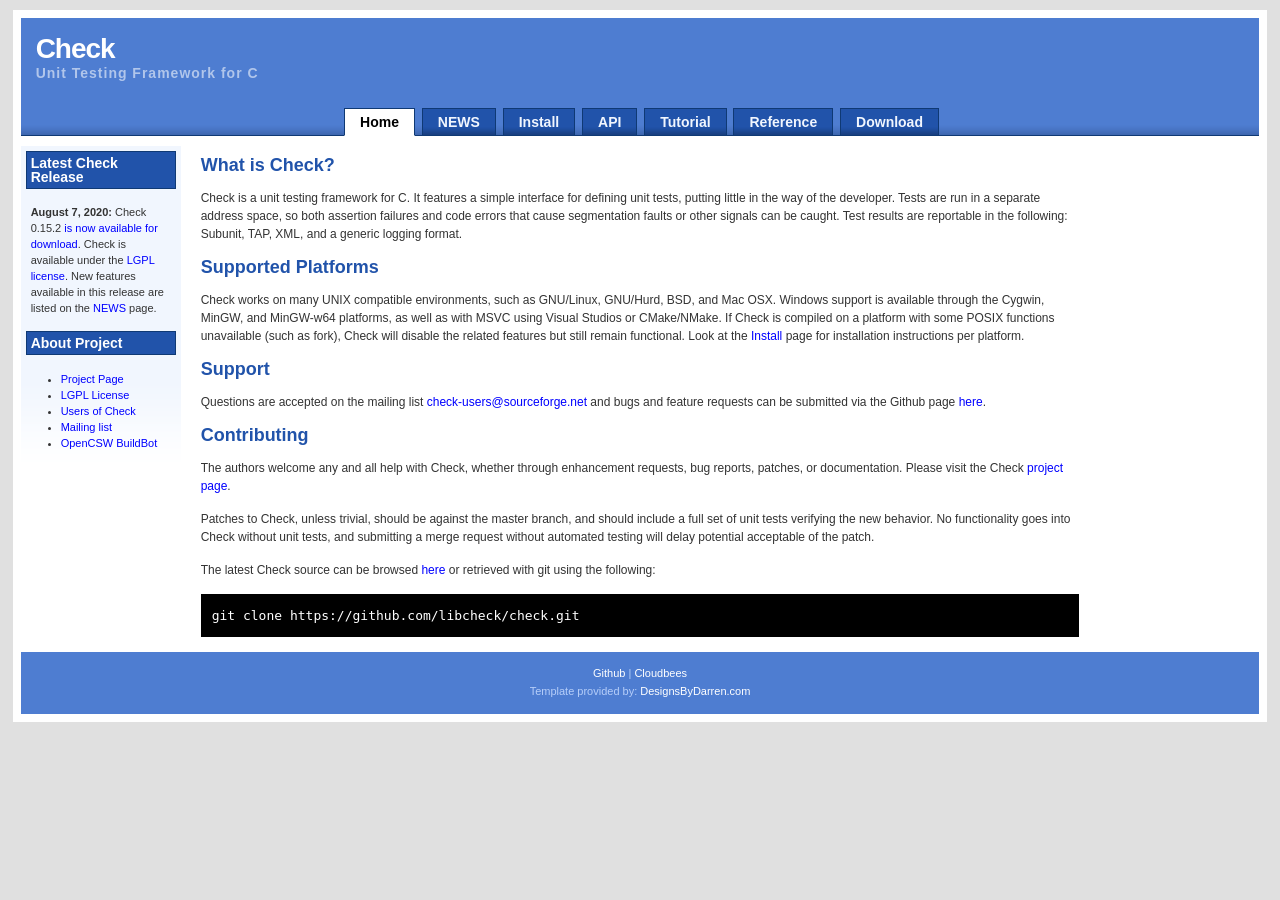
<file: CS 2110/check-0.15.2/index.html>
<!DOCTYPE html PUBLIC "-//W3C//DTD XHTML 1.0 Transitional//EN" "http://www.w3.org/TR/xhtml1/DTD/xhtml1-transitional.dtd">
<html xmlns="http://www.w3.org/1999/xhtml">

<!--
Copyright: Darren Hester 2006, http://www.designsbydarren.com
License: Released Under the "Creative Commons License",
http://creativecommons.org/licenses/by-nc/2.5/
-->

<head>

<!-- Meta Data -->
<meta http-equiv="Content-Type" content="text/html; charset=iso-8859-1" />
<meta name="description" content="Check unit testing framework for C" />
<meta name="keywords" content="check, unit test, c" />

<!-- Site Title -->
<title>Check | Unit testing framework for C</title>

<!-- Link to Style External Sheet -->
<link href="web/css/style.css" type="text/css" rel="stylesheet" />

</head>

<body>

<div id="page_wrapper">

<div id="header_wrapper">

<div id="header">

<h1>Check</h1>
<h2>Unit Testing Framework for C</h2>

</div>

<div id="navcontainer">

<ul id="navlist">
<li id="active"><a href="#" id="current">Home</a></li>
<li><a href="./NEWS">NEWS</a></li>
<li><a href="./web/install.html">Install</a></li>
<li><a href="./doc/doxygen/html/check_8h.html">API</a></li>
<li><a href="./doc/check_html/check_3.html">Tutorial</a></li>
<li><a href="./doc/check_html/index.html">Reference</a></li>
<li><a href="https://github.com/libcheck/check/releases">Download</a></li>
</ul>
</div>

</div>

<div id="left_side">

<h3>Latest Check Release</h3>

<p>
<!-- Update this section during a release -->
<b>August 7, 2020:</b> Check 0.15.2 <a href="https://github.com/libcheck/check/releases">
is now available for download</a>. Check is available under the
<a href="./COPYING.LESSER">LGPL license</a>. New features available in
this release are listed on the <a href="./NEWS">NEWS</a> page.
</p>

<h3>About Project</h3>
<p>
<ul>
<li><a href="https://github.com/libcheck/check">Project Page</a></li>
<li><a href="./COPYING.LESSER">LGPL License</a></li>
<li><a href="./web/users-of-check.html">Users of Check</a></li>
<li><a href="https://lists.sourceforge.net/lists/listinfo/check-users">Mailing list</a></li>
<li><a href="https://buildfarm.opencsw.org/buildbot/waterfall?builder=libcheck-solaris10-amd64&builder=libcheck-solaris10-i386&builder=libcheck-solaris10-sparc&builder=libcheck-solaris10-sparcv9&reload=6">OpenCSW BuildBot</a></li>
</ul>
</p>
</div>


<div id="content">

<h3>What is Check?</h3>

<p>
Check is a unit testing framework for C. It features a simple interface
for defining unit tests, putting little in the way of the developer.
Tests are run in a separate address space, so both assertion failures
and code errors that cause segmentation faults or other signals can be
caught. Test results are reportable in the following: Subunit,
TAP, XML, and a generic logging format.
</p>

<h3>Supported Platforms</h3>

<p>
Check works on many UNIX compatible environments, such as GNU/Linux,
GNU/Hurd, BSD, and Mac OSX. Windows support is available through the Cygwin,
MinGW, and MinGW-w64 platforms, as well as with MSVC using Visual Studios or
CMake/NMake. If Check is compiled on a platform with some
POSIX functions unavailable (such as fork), Check will disable the
related features but still remain functional. Look at the
<a href="./web/install.html">Install</a> page for installation instructions
per platform.
</p>

<h3>Support</h3>

<p>
Questions are accepted on the mailing list
<a href="https://lists.sourceforge.net/lists/listinfo/check-users">check-users@sourceforge.net</a>
and bugs and feature requests can be submitted via the Github
page <a href="https://github.com/libcheck/check/issues">here</a>.
</p>

<h3>Contributing</h3>

<p>
The authors welcome any and all help with Check, whether through
enhancement requests, bug reports, patches, or documentation. Please visit
the Check <a href="https://github.com/libcheck/check">project page</a>.
</p>

<p>
Patches to Check, unless trivial, should be against the master branch,
and should include a full set of unit tests verifying the new behavior. No
functionality goes into Check without unit tests, and submitting a
merge request without automated testing will delay potential acceptable of the patch.
</p>

<p>
The latest Check source can be browsed
<a href="https://github.com/libcheck/check">here</a>
or retrieved with git using the following:
<div id="code"><pre class="command">git clone https://github.com/libcheck/check.git</pre></div>
</p>

</div>

<div id="footer">
<a href="https://github.com/">Github</a>
| <a href="http://www.cloudbees.com/foss/index.cb">Cloudbees</a>
<br />
Template provided by:
<a href="http://www.designsbydarren.com" target="_blank">DesignsByDarren.com</a>
</div>

</div>

</body>

</html>
</file>
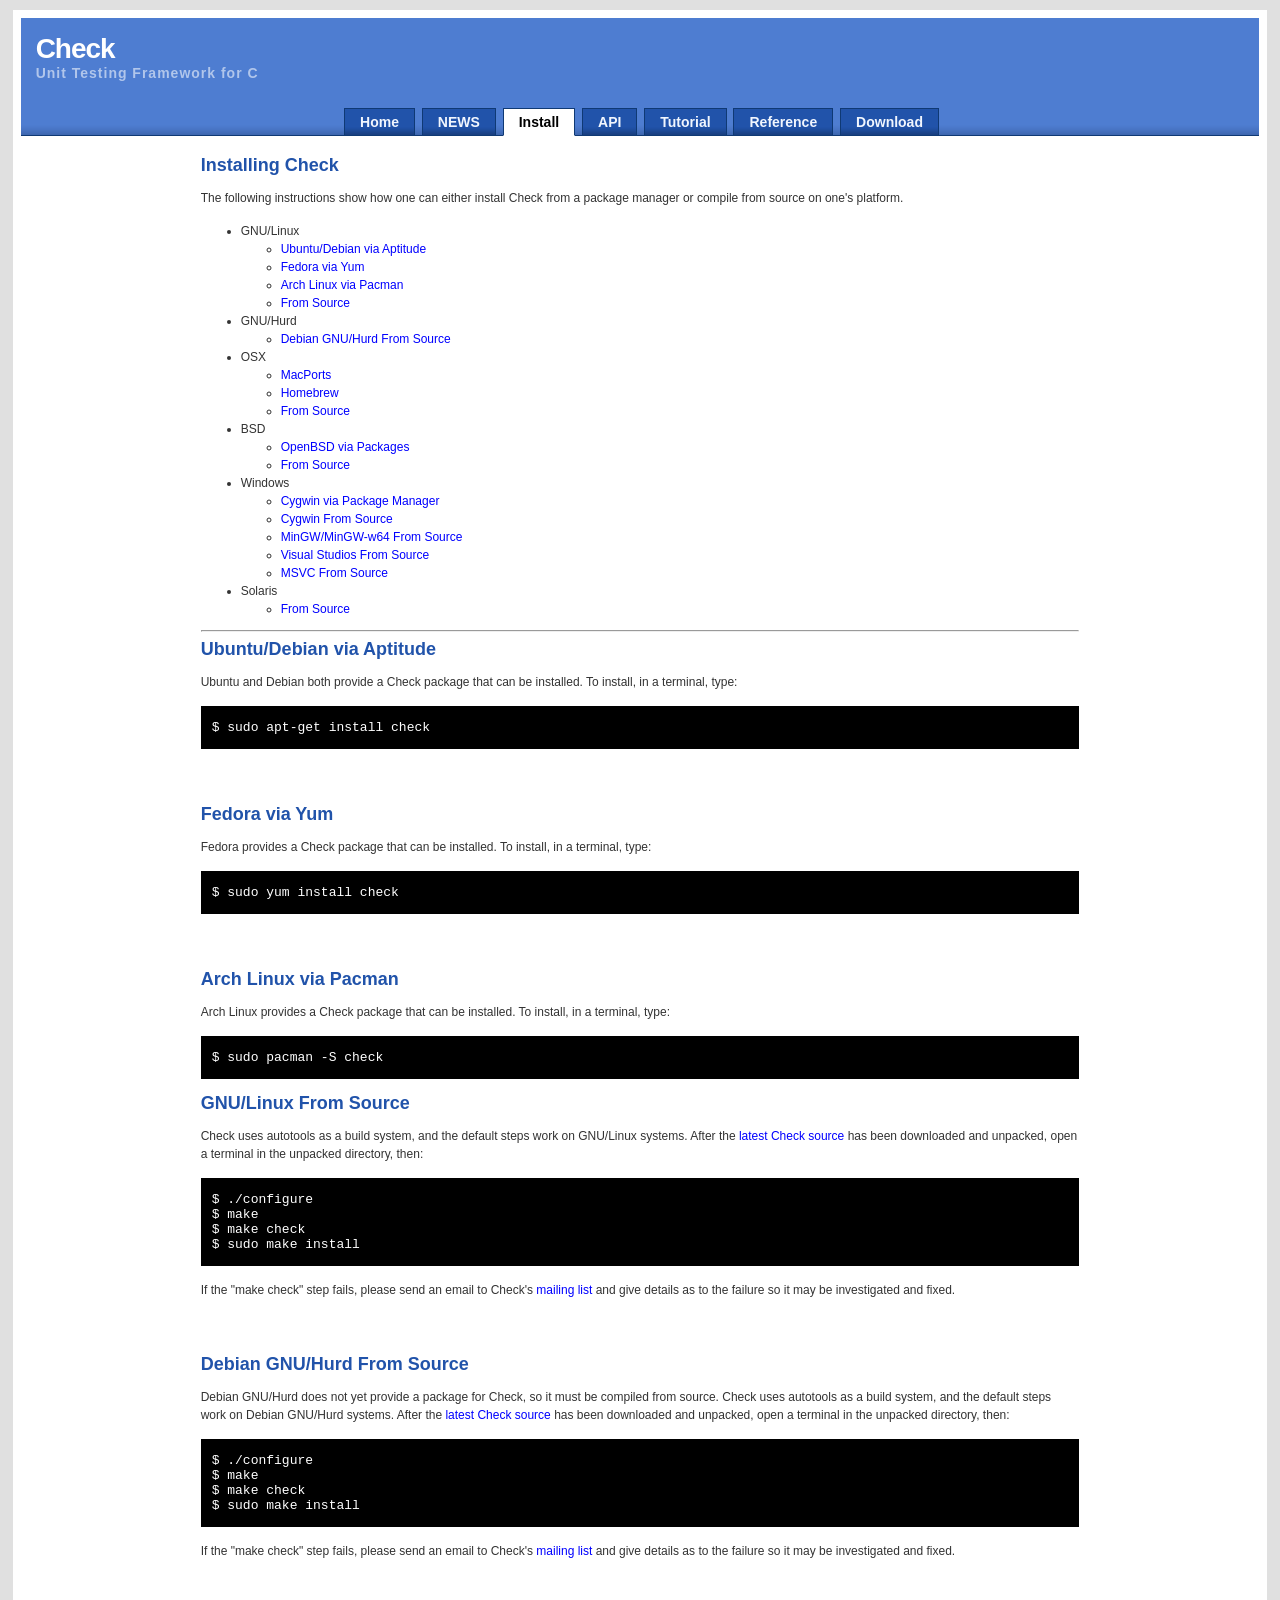
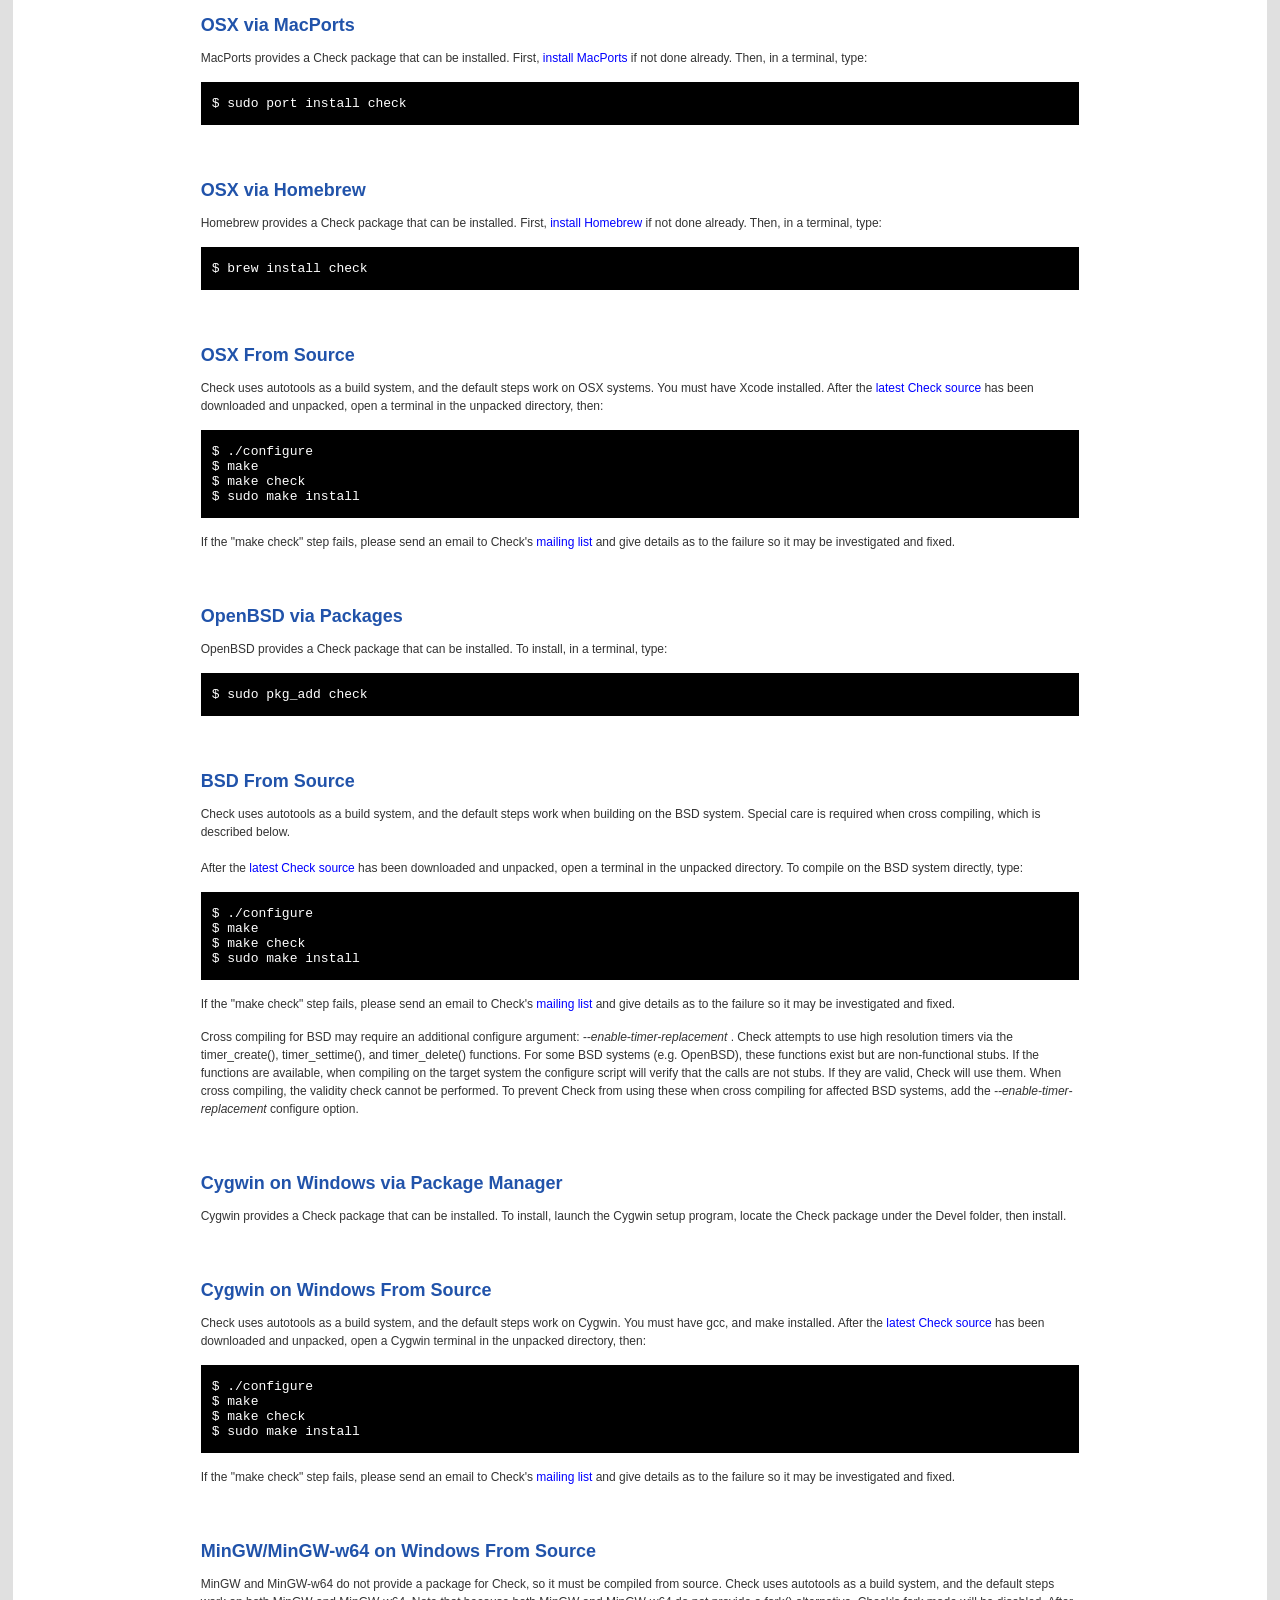
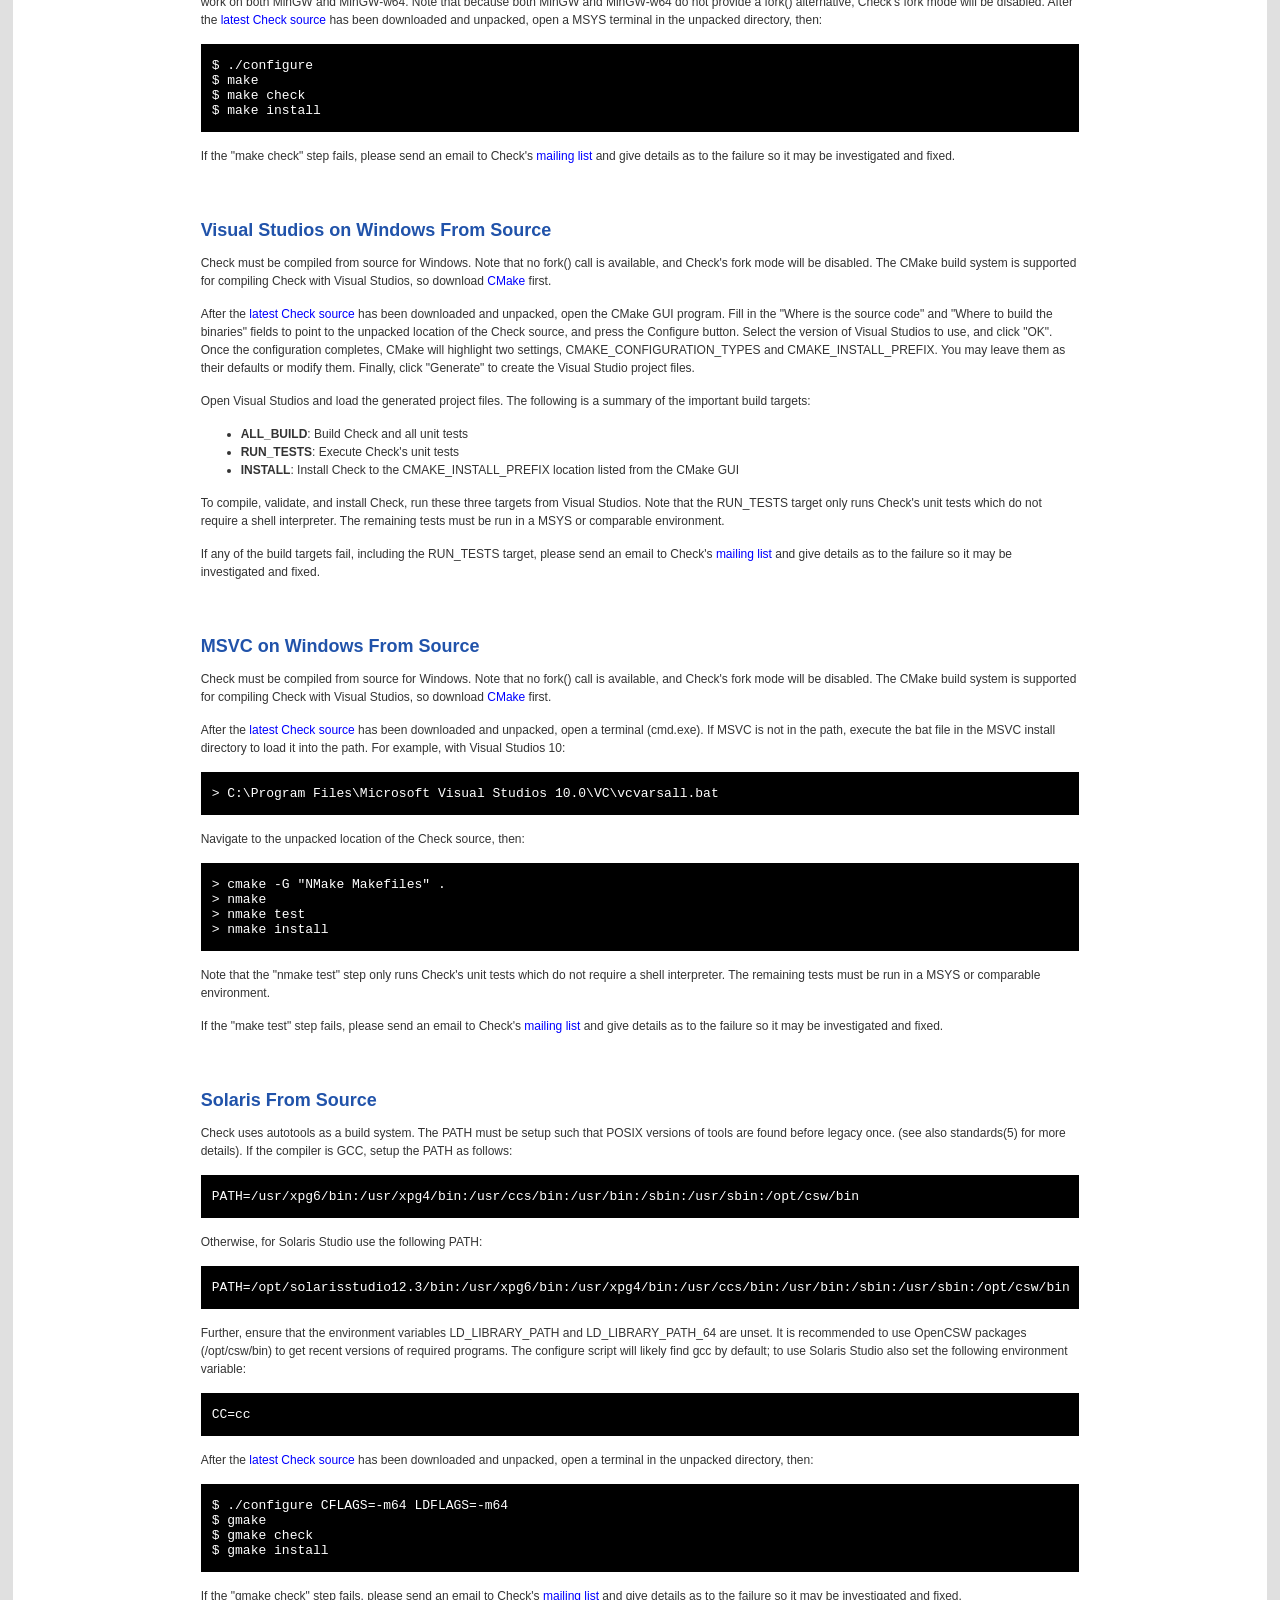
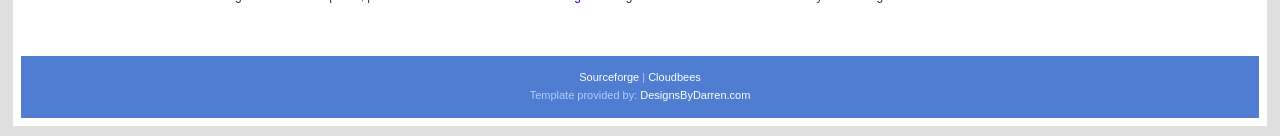
<file: CS 2110/check-0.15.2/web/install.html>
<!DOCTYPE html PUBLIC "-//W3C//DTD XHTML 1.0 Transitional//EN" "http://www.w3.org/TR/xhtml1/DTD/xhtml1-transitional.dtd">
<html xmlns="http://www.w3.org/1999/xhtml">

<!--
Copyright: Darren Hester 2006, http://www.designsbydarren.com
License: Released Under the "Creative Commons License",
http://creativecommons.org/licenses/by-nc/2.5/
-->

<head>

<!-- Meta Data -->
<meta http-equiv="Content-Type" content="text/html; charset=iso-8859-1" />
<meta name="description" content="Check unit testing framework for C" />
<meta name="keywords" content="check, unit test, c" />

<!-- Site Title -->
<title>Check | Installing Check</title>

<!-- Link to Style External Sheet -->
<link href="css/style.css" type="text/css" rel="stylesheet" />

</head>

<body>

<div id="page_wrapper">

<div id="header_wrapper">

<div id="header">

<h1>Check</h1>
<h2>Unit Testing Framework for C</h2>

</div>

<div id="navcontainer">

<ul id="navlist">
<li><a href="../index.html">Home</a></li>
<li><a href="../NEWS">NEWS</a></li>
<li id="active"><a href="#" id="current">Install</a></li>
<li><a href="../doc/doxygen/html/check_8h.html">API</a></li>
<li><a href="../doc/check_html/check_3.html">Tutorial</a></li>
<li><a href="../doc/check_html/index.html">Reference</a></li>
<li><a href="https://github.com/libcheck/check/releases">Download</a></li>
</ul>
</div>

</div>


<div id="content">

<h3>Installing Check</h3>

<p>
The following instructions show how one can either install Check from
a package manager or compile from source on one's platform.
</p>

<ul>
    <li>GNU/Linux</li>
    <ul>
        <li><a href="#aptitude">Ubuntu/Debian via Aptitude</a></li>
        <li><a href="#yum">Fedora via Yum</a></li>
        <li><a href="#pacman">Arch Linux via Pacman</a></li>
        <li><a href="#linuxsource">From Source</a></li>
    </ul>
    <li>GNU/Hurd</li>
    <ul>
        <li><a href="#hurdsource">Debian GNU/Hurd From Source</a></li>
    </ul>
    <li>OSX</li>
    <ul>
        <li><a href="#osxmacports">MacPorts</a></li>
        <li><a href="#osxhomebrew">Homebrew</a></li>
        <li><a href="#osxsource">From Source</a></li>
    </ul>
    <li>BSD</li>
    <ul>
        <li><a href="#openbsd">OpenBSD via Packages</a></li>
        <li><a href="#bsdsource">From Source</a></li>
    </ul>
    <li>Windows</li>
    <ul>
        <li><a href="#cygwinpackage">Cygwin via Package Manager</a></li>
        <li><a href="#cygwinsource">Cygwin From Source</a></li>
        <li><a href="#mingwsource">MinGW/MinGW-w64 From Source</a></li>
        <li><a href="#visualstudios">Visual Studios From Source</a></li>
        <li><a href="#msvc">MSVC From Source</a></li>
    </ul>
    <li>Solaris</li>
    <ul>
        <li><a href="#solaris">From Source</a></li>
    </ul>
</ul>

<hr></hr>

<a name="aptitude"></a>
<h3>Ubuntu/Debian via Aptitude</h3>
<p>
Ubuntu and Debian both provide a Check package that can be installed.
To install, in a terminal, type:

<div id="code"><pre class="command">
$ sudo apt-get install check
</pre></div>
</p>
<br></br>


<a name="yum"></a>
<h3>Fedora via Yum</h3>
<p>
Fedora provides a Check package that can be installed. To install,
in a terminal, type:

<div id="code"><pre class="command">
$ sudo yum install check
</pre></div>
</p>
<br></br>


<a name="pacman"></a>
<h3>Arch Linux via Pacman</h3>
<p>
Arch Linux provides a Check package that can be installed. To install,
in a terminal, type:

<div id="code"><pre class="command">
$ sudo pacman -S check
</pre></div>
</p>


<a name="linuxsource"></a>
<h3>GNU/Linux From Source</h3>
<p>
Check uses autotools as a build system, and the default steps
work on GNU/Linux systems. After the
<a href="https://github.com/libcheck/check/releases">latest Check source</a>
has been downloaded and unpacked, open a terminal in the unpacked
directory, then:
</p>
<div id="code"><pre class="command">
$ ./configure
$ make
$ make check
$ sudo make install
</pre></div>
<p>
If the "make check" step fails, please send an email to Check's
<a href="https://lists.sourceforge.net/lists/listinfo/check-devel">mailing list</a>
and give details as to the failure so it may be investigated and fixed.
</p>
<br></br>


<a name="hurdsource"></a>
<h3>Debian GNU/Hurd From Source</h3>
<p>
Debian GNU/Hurd does not yet provide a package for Check, so it must
be compiled from source. Check uses autotools as a build system, and the
default steps work on Debian GNU/Hurd systems. After the
<a href="https://github.com/libcheck/check/releases">latest Check source</a>
has been downloaded and unpacked, open a terminal in the unpacked
directory, then:
</p>
<div id="code"><pre class="command">
$ ./configure
$ make
$ make check
$ sudo make install
</pre></div>
<p>
If the "make check" step fails, please send an email to Check's
<a href="https://lists.sourceforge.net/lists/listinfo/check-devel">mailing list</a>
and give details as to the failure so it may be investigated and fixed.
</p>
<br></br>


<a name="osxmacports"></a>
<h3>OSX via MacPorts</h3>
<p>
MacPorts provides a Check package that can be installed. First,
<a href="www.macports.org/install.php">install MacPorts</a>
if not done already. Then, in a terminal, type:

<div id="code"><pre class="command">
$ sudo port install check
</pre></div>
</p>
<br></br>


<a name="osxhomebrew"></a>
<h3>OSX via Homebrew</h3>
<p>
Homebrew provides a Check package that can be installed. First,
<a href="brew.sh">install Homebrew</a>
if not done already. Then, in a terminal, type:

<div id="code"><pre class="command">
$ brew install check
</pre></div>
</p>
<br></br>


<a name="osxsource"></a>
<h3>OSX From Source</h3>
<p>
Check uses autotools as a build system, and the default steps
work on OSX systems. You must have Xcode installed. After the
<a href="https://github.com/libcheck/check/releases">latest Check source</a>
has been downloaded and unpacked, open a terminal in the unpacked
directory, then:
</p>
<div id="code"><pre class="command">
$ ./configure
$ make
$ make check
$ sudo make install
</pre></div>
<p>
If the "make check" step fails, please send an email to Check's
<a href="https://lists.sourceforge.net/lists/listinfo/check-devel">mailing list</a>
and give details as to the failure so it may be investigated and fixed.
</p>
<br></br>


<a name="openbsd"></a>
<h3>OpenBSD via Packages</h3>
<p>
OpenBSD provides a Check package that can be installed. To install,
in a terminal, type:

<div id="code"><pre class="command">
$ sudo pkg_add check
</pre></div>
</p>
<br></br>


<a name="bsdsource"></a>
<h3>BSD From Source</h3>
<p>
Check uses autotools as a build system, and the default steps
work when building on the BSD system. Special care is required when
cross compiling, which is described below.
<br></br>
After the <a href="https://github.com/libcheck/check/releases">latest Check source</a>
has been downloaded and unpacked, open a terminal in the unpacked
directory. To compile on the BSD system directly, type:
</p>
<div id="code"><pre class="command">
$ ./configure
$ make
$ make check
$ sudo make install
</pre></div>
<p>
If the "make check" step fails, please send an email to Check's
<a href="https://lists.sourceforge.net/lists/listinfo/check-devel">mailing list</a>
and give details as to the failure so it may be investigated and fixed.
</p>
<p>
Cross compiling for BSD may require an additional configure argument:
<em>--enable-timer-replacement</em> .
Check attempts to use high resolution timers via the timer_create(),
timer_settime(), and timer_delete() functions. For some BSD systems
(e.g. OpenBSD), these functions exist but are non-functional stubs.
If the functions are available, when compiling on the target system the
configure script will verify that the calls are not stubs. If they are
valid, Check will use them. When cross compiling, the validity check
cannot be performed. To prevent Check from using these when cross
compiling for affected BSD systems, add the <em>--enable-timer-replacement</em>
configure option.
</p>
<br></br>


<a name="cygwinpackage"></a>
<h3>Cygwin on Windows via Package Manager</h3>
<p>
Cygwin provides a Check package that can be installed. To install,
launch the Cygwin setup program, locate the Check package under
the Devel folder, then install.
</p>
<br></br>


<a name="cygwinsource"></a>
<h3>Cygwin on Windows From Source</h3>
<p>
Check uses autotools as a build system, and the default steps
work on Cygwin. You must have gcc, and make installed. After the
<a href="https://github.com/libcheck/check/releases">latest Check source</a>
has been downloaded and unpacked, open a Cygwin terminal in the unpacked
directory, then:
</p>
<div id="code"><pre class="command">
$ ./configure
$ make
$ make check
$ sudo make install
</pre></div>
<p>
If the "make check" step fails, please send an email to Check's
<a href="https://lists.sourceforge.net/lists/listinfo/check-devel">mailing list</a>
and give details as to the failure so it may be investigated and fixed.
</p>
<br></br>


<a name="mingwsource"></a>
<h3>MinGW/MinGW-w64 on Windows From Source</h3>
<p>
MinGW and MinGW-w64 do not provide a package for Check, so it must be
compiled from source. Check uses autotools as a build system, and the
default steps work on both MinGW and MinGW-w64. Note that because both
MinGW and MinGW-w64 do not provide a fork() alternative, Check's fork
mode will be disabled. After the
<a href="https://github.com/libcheck/check/releases">latest Check source</a>
has been downloaded and unpacked, open a MSYS terminal in the unpacked
directory, then:
</p>
<div id="code"><pre class="command">
$ ./configure
$ make
$ make check
$ make install
</pre></div>
<p>
If the "make check" step fails, please send an email to Check's
<a href="https://lists.sourceforge.net/lists/listinfo/check-devel">mailing list</a>
and give details as to the failure so it may be investigated and fixed.
</p>
<br></br>


<a name="visualstudios"></a>
<h3>Visual Studios on Windows From Source</h3>
<p>
Check must be compiled from source for Windows. Note that no fork()
call is available, and Check's fork mode will be disabled. The CMake build system
is supported for compiling Check with Visual Studios, so download
<a href="http://www.cmake.org/cmake/resources/software.html">CMake</a> first.
</p>
<p>
After the
<a href="https://github.com/libcheck/check/releases">latest Check source</a>
has been downloaded and unpacked, open the CMake GUI program. Fill in the
"Where is the source code" and "Where to build the binaries" fields to
point to the unpacked location of the Check source, and press the
Configure button. Select the version of Visual Studios to use, and click
"OK". Once the configuration completes, CMake will highlight two settings,
CMAKE_CONFIGURATION_TYPES and CMAKE_INSTALL_PREFIX. You may leave them as
their defaults or modify them. Finally, click "Generate" to create the
Visual Studio project files.
</p>
<p>
Open Visual Studios and load the generated project files. The following
is a summary of the important build targets:
<ul>
    <li><b>ALL_BUILD</b>: Build Check and all unit tests</li>
    <li><b>RUN_TESTS</b>: Execute Check's unit tests</li>
    <li><b>INSTALL</b>: Install Check to the CMAKE_INSTALL_PREFIX location
                        listed from the CMake GUI</li>
</ul>
</p>
<p>
To compile, validate, and install Check, run these three targets from
Visual Studios. Note that the RUN_TESTS target only runs Check's unit
tests which do not require a shell interpreter. The remaining tests must
be run in a MSYS or comparable environment.
</p>
<p>
If any of the build targets fail, including the RUN_TESTS target, 
please send an email to Check's
<a href="https://lists.sourceforge.net/lists/listinfo/check-devel">mailing list</a>
and give details as to the failure so it may be investigated and fixed.
</p>
<br></br>



<a name="msvc"></a>
<h3>MSVC on Windows From Source</h3>
<p>
Check must be compiled from source for Windows. Note that no fork()
call is available, and Check's fork mode will be disabled. The CMake build system
is supported for compiling Check with Visual Studios, so download
<a href="http://www.cmake.org/cmake/resources/software.html">CMake</a> first.
</p>
<p>
After the
<a href="https://github.com/libcheck/check/releases">latest Check source</a>
has been downloaded and unpacked, open a terminal (cmd.exe). If MSVC
is not in the path, execute the bat file in the MSVC install directory
to load it into the path. For example, with Visual Studios 10:
</p>
<div id="code"><pre class="command">
> C:\Program Files\Microsoft Visual Studios 10.0\VC\vcvarsall.bat
</pre></div>
<p>
Navigate to the unpacked location of the Check source, then:
</p>
<div id="code"><pre class="command">
> cmake -G "NMake Makefiles" .
> nmake
> nmake test
> nmake install
</pre></div>
<p>
Note that the "nmake test" step only runs Check's unit tests which
do not require a shell interpreter. The remaining tests must be
run in a MSYS or comparable environment.
</p>
<p>
If the "make test" step fails, please send an email to Check's
<a href="https://lists.sourceforge.net/lists/listinfo/check-devel">mailing list</a>
and give details as to the failure so it may be investigated and fixed.
</p>
<br></br>



<a name="solaris"></a>
<h3>Solaris From Source</h3>
<p>
Check uses autotools as a build system. The PATH must be setup such that
POSIX versions of tools are found before legacy once.
(see also standards(5) for more details). If the compiler is GCC, setup
the PATH as follows:
</p>
<div id="code"><pre class="command">
PATH=/usr/xpg6/bin:/usr/xpg4/bin:/usr/ccs/bin:/usr/bin:/sbin:/usr/sbin:/opt/csw/bin
</pre></div>
<p>
Otherwise, for Solaris Studio use the following PATH:
</p>
<div id="code"><pre class="command">
PATH=/opt/solarisstudio12.3/bin:/usr/xpg6/bin:/usr/xpg4/bin:/usr/ccs/bin:/usr/bin:/sbin:/usr/sbin:/opt/csw/bin
</pre></div>
<p>
Further, ensure that the environment variables LD_LIBRARY_PATH and
LD_LIBRARY_PATH_64 are unset. It is recommended to use OpenCSW packages
(/opt/csw/bin) to get recent versions of required programs.
The configure script will likely find gcc by default; to use Solaris
Studio also set the following environment variable:
</p>
<div id="code"><pre class="command">
CC=cc
</pre></div>
<p>
After the
<a href="https://github.com/libcheck/check/releases">latest Check source</a>
has been downloaded and unpacked, open a terminal in the unpacked
directory, then:
</p>
<div id="code"><pre class="command">
$ ./configure CFLAGS=-m64 LDFLAGS=-m64
$ gmake
$ gmake check
$ gmake install
</pre></div>
<p>
If the "gmake check" step fails, please send an email to Check's
<a href="https://lists.sourceforge.net/lists/listinfo/check-devel">mailing list</a>
and give details as to the failure so it may be investigated and fixed.
</p>
<br></br>





</div>

<div id="footer">
<a href="http://sourceforge.net">Sourceforge</a>
| <a href="http://www.cloudbees.com/foss/index.cb">Cloudbees</a>
<br />
Template provided by:
<a href="http://www.designsbydarren.com" target="_blank">DesignsByDarren.com</a>
</div>

</div>

</body>

</html>
</file>
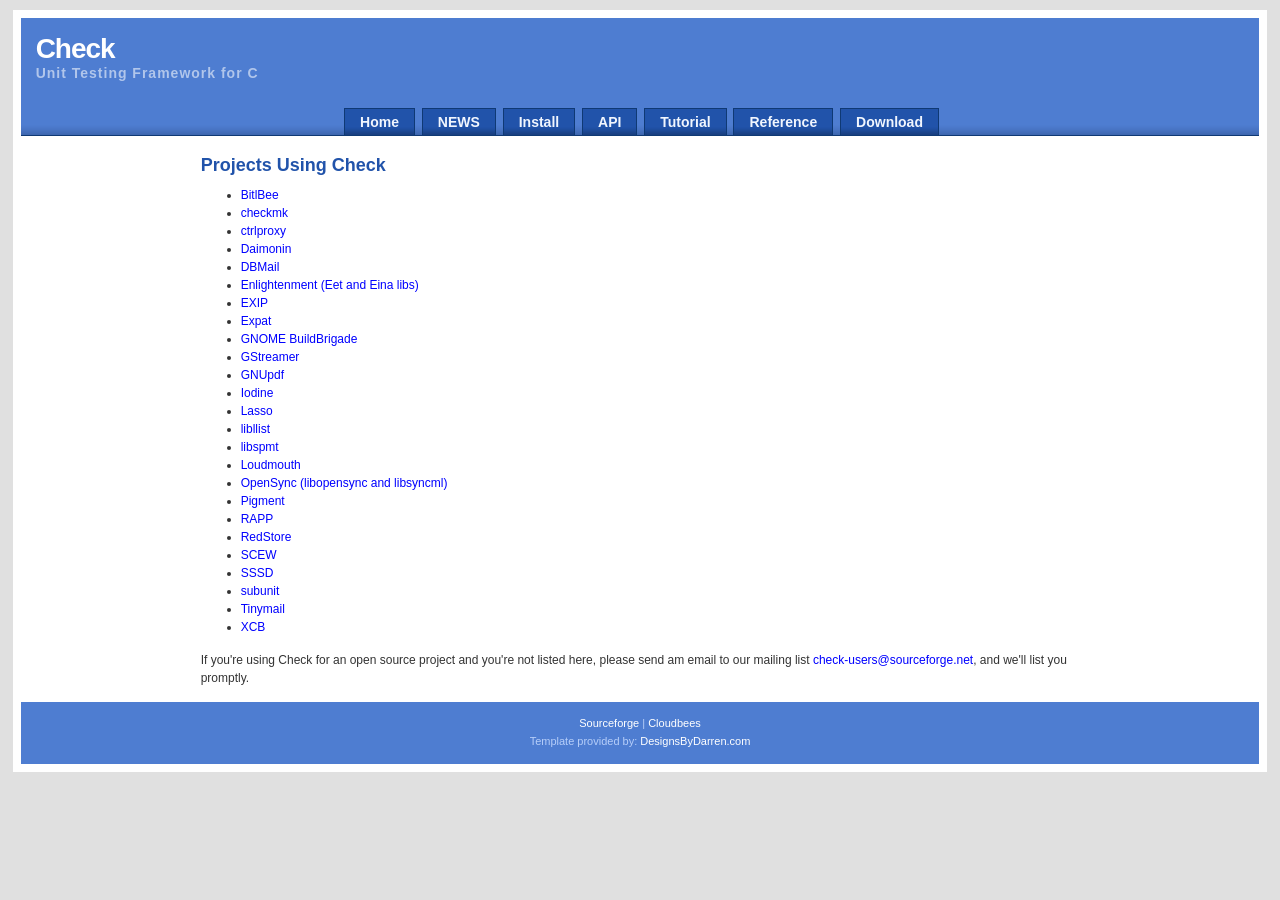
<file: CS 2110/check-0.15.2/web/users-of-check.html>
<!DOCTYPE html PUBLIC "-//W3C//DTD XHTML 1.0 Transitional//EN" "http://www.w3.org/TR/xhtml1/DTD/xhtml1-transitional.dtd">
<html xmlns="http://www.w3.org/1999/xhtml">

<!--
Copyright: Darren Hester 2006, http://www.designsbydarren.com
License: Released Under the "Creative Commons License",
http://creativecommons.org/licenses/by-nc/2.5/
-->

<head>

<!-- Meta Data -->
<meta http-equiv="Content-Type" content="text/html; charset=iso-8859-1" />
<meta name="description" content="Check unit testing framework for C" />
<meta name="keywords" content="check, unit test, c" />

<!-- Site Title -->
<title>Check | Users of Check</title>

<!-- Link to Style External Sheet -->
<link href="css/style.css" type="text/css" rel="stylesheet" />

</head>

<body>

<div id="page_wrapper">

<div id="header_wrapper">

<div id="header">

<h1>Check</h1>
<h2>Unit Testing Framework for C</h2>

</div>

<div id="navcontainer">

<ul id="navlist">
<li><a href="../index.html">Home</a></li>
<li><a href="../NEWS">NEWS</a></li>
<li><a href="./install.html">Install</a></li>
<li><a href="../doc/doxygen/html/check_8h.html">API</a></li>
<li><a href="../doc/check_html/check_3.html">Tutorial</a></li>
<li><a href="../doc/check_html/index.html">Reference</a></li>
<li><a href="https://github.com/libcheck/check/releases">Download</a></li>
</ul>
</div>

</div>


<div id="content">

<h3>Projects Using Check</h3>

<ul>
  <li><a href="http://www.bitlbee.org">BitlBee</a></li>
  <li><a href="http://micah.cowan.name/projects/checkmk">checkmk</a></li>
  <li><a href="http://ctrlproxy.vernstok.nl">ctrlproxy</a></li>
  <li><a href="http://sourceforge.net/projects/daimonin">Daimonin</a></li>
  <li><a href="http://www.dbmail.org">DBMail</a></li>
  <li><a href="http://trac.enlightenment.org/e">Enlightenment (Eet and Eina libs)</a></li>
  <li><a href="http://exip.sourceforge.net">EXIP</a></li>
  <li><a href="http://expat.sourceforge.net">Expat</a></li>
  <li><a href="http://live.gnome.org/BuildBrigade/">GNOME BuildBrigade</a></li>
  <li><a href="http://gstreamer.freedesktop.org/">GStreamer</a></li>
  <li><a href="http://www.gnupdf.org/">GNUpdf</a></li>
  <li><a href="http://code.kryo.se/iodine/">Iodine</a></li>
  <li><a href="http://lasso.entrouvert.org/">Lasso</a></li>
  <li><a href="http://mellowcandle.github.io/liblist/">libllist</a></li>
  <li><a href="https://svn.sable.mcgill.ca/sable/spmt/libspmt/">libspmt</a></li>
  <li><a href="http://developer.imendio.com/projects/loudmouth/">Loudmouth</a></li>
  <li><a href="http://www.opensync.org/">OpenSync (libopensync and libsyncml)</a></li>
  <li><a href="https://code.fluendo.com/pigment/trac/wiki">Pigment</a></li>
  <li><a href="http://savannah.nongnu.org/projects/rapp">RAPP</a></li>
  <li><a href="http://code.google.com/p/redstore/">RedStore</a></li>
  <li><a href="http://www.nongnu.org/scew/">SCEW</a></li>
  <li><a href="https://fedorahosted.org/sssd/">SSSD</a></li>
  <li><a href="https://launchpad.net/subunit">subunit</a></li>
  <li><a href="http://tinymail.org/">Tinymail</a></li>
  <li><a href="http://xcb.freedesktop.org/">XCB</a></li>

</ul>
<p>
If you're using Check for an open source project and you're not listed
here, please send am email to our mailing list
<a href="https://lists.sourceforge.net/lists/listinfo/check-users">check-users@sourceforge.net</a>,
and we'll list you promptly.
</p>
</div>

<div id="footer">
<a href="http://sourceforge.net">Sourceforge</a>
| <a href="http://www.cloudbees.com/foss/index.cb">Cloudbees</a>
<br />
Template provided by:
<a href="http://www.designsbydarren.com" target="_blank">DesignsByDarren.com</a>
</div>

</div>

</body>

</html>
</file>
<file: CS 2110/check-0.15.2/web/css/style.css>
body {
  text-align: center;
  margin-top:10px;
  margin-bottom:10px;
  color:#666666;
  background-color: #E0E0E0;
}

A:link {
	COLOR: #0000FF; text-decoration: none;
}
A:visited {
	COLOR: #0000FF; text-decoration: none;
}
A:active {
	COLOR: #0000FF; text-decoration: none;
}
A:hover {
	COLOR: #FF0000; text-decoration: underline;
}

#page_wrapper {
  margin-left: auto; 
  margin-right: auto;
  width: 98%;
  text-align: left;
  background: #FFFFFF;
  border: 8px solid #FFFFFF;
}

#header_wrapper {
  background: #4E7DD1 url('../img/menu_bg.gif') bottom left repeat-x;
  margin:0px; padding:0px;
}

#header {
  height: 60px;
  padding:15px;
  margin:0px;
}

#header h1 {
  margin:0px;
  font-family: verdana, arial, sans-serif;
  font-size: 28px;
  color:#ffffff;
  letter-spacing: -1px;
}

#header h2 {
  margin:0px;
  font-family: verdana, arial, sans-serif;
  font-size: 14px;
  color:#B1C6EB;
  letter-spacing: 1px;
}

#left_side {
  margin-top: 10px;
  float: left;
  width: 160px;
  background: #F1F6FE url('../img/side_bg.gif') bottom left repeat-x;
}

#right_side {
  margin-top: 10px;
  float: right;
  width: 250px;
  background: #F1F6FE url('../img/side_bg.gif') bottom left repeat-x;
}

#content {
  margin-top: 20px;
  margin-bottom: 0px;
  margin-left: 180px;
  margin-right: 180px;
}

#footer {
  height: 50px;
  background-color: #4E7DD1;
  clear: both;
  text-align: center;
  padding-top:12px;
  color: #B6CEF9;
  font-family: verdana, arial, sans-serif;
  font-size: 11px;
  line-height: 18px;
}

#footer A:link {
	COLOR: #FFFFFF; text-decoration: none;
}
#footer A:visited {
	COLOR: #FFFFFF; text-decoration: none;
}
#footer A:active {
	COLOR: #FFFFFF; text-decoration: none;
}
#footer A:hover {
	COLOR: #FFFFFF; text-decoration: underline;
}

#left_side p, #right_side p {
  margin:10px;margin-top:15px;margin-bottom:15px;
  font-family: verdana, arial, sans-serif;
  font-size: 11px;
  line-height: 16px;
  color: #333333;
}

#left_side li, #right_side li {
  font-family: verdana, arial, sans-serif;
  font-size: 11px;
  line-height: 16px;
  color: #333333;
}

#left_side h3, #right_side h3 {
  margin-top:5px; margin-bottom:10px; margin-left:5px; margin-right:5px;
  padding:4px;
  font-family: verdana, arial, sans-serif;
  font-size: 14px;
  font-weight: bold;
  line-height: 14px;
  color: #FFFFFF;
  border:1px solid #0F3974;
  background-color: #2153AA;
}

#left_side h4, #right_side h4 {
  margin-top:0px;margin-bottom:0px;margin-left:10px;
  font-family: verdana, arial, sans-serif;
  font-size: 12px;
  font-weight: bold;
  line-height: 12px;
  color: #2153AA;
}

#content p {
  margin-top:15px; margin-bottom: 15px;
  font-family: verdana, arial, sans-serif;
  font-size: 12px;
  line-height: 18px;
  color: #333333;
}

#content h3 {
  margin-top:5px; margin-bottom: 10px;
  font-family: verdana, arial, sans-serif;
  font-size: 18px;
  font-weight: bold;
  line-height: 18px;
  color: #2153AA;
}

#content h4 {
  margin-top:0px;margin-bottom:0px;
  font-family: verdana, arial, sans-serif;
  font-size: 14px;
  font-weight: bold;
  line-height: 12px;
  color: #2153AA;
}

#content ul {
  font-family: verdana, arial, sans-serif;
  font-size: 12px;
  line-height: 18px;
  color: #333333;
}

#navlist
{
  margin-top:1px;
  margin-bottom:0px;
  text-align:center;
  padding: 5px 0;
  margin-left: 0;
  border-bottom: 1px solid #0F3974;
  font: bold 14px Verdana, sans-serif;
}

#navlist li
{
  list-style: none;
  margin: 0;
  display: inline;
}

#navlist li a
{
  color: #F1F6FE;
  padding: 5px 15px;
  margin-left: 3px;
  border: 1px solid #0F3974;
  border-bottom: none;
  background: #2153AA url('../img/tab_bg.gif') bottom left repeat-x;
  text-decoration: none;
}

#navlist li a:link { color: #F1F6FE; }
#navlist li a:visited { color: #F1F6FE; }

#navlist li a:hover
{
  color: #FFFFFF;
  background: #3364BB;
  border-color: #0F3974;
}

#navlist li a#current
{
  color: #000;
  background: #FFFFFF;
  border-bottom: 1px solid #FFFFFF;
}

.float_left {
  float: left;
  margin-right: 10px;
}

.float_right {
  float: right;
  margin-left: 10px;
}

.featurebox_center {
  background-color: #fffff6;
  margin:0px;
  padding:10px;
  border: 1px solid #DFE8F7;
  font-family: verdana, arial, sans-serif;
  font-size: 11px;
  line-height: 18px;
  color: #333333;
}

.featurebox_side {
  background-color: #fffff6;
  margin:0px;margin-left:10px;margin-right:10px;margin-bottom:15px;
  padding:10px;
  border: 1px solid #DFE8F7;
  font-family: verdana, arial, sans-serif;
  font-size: 11px;
  line-height: 18px;
  color: #333333;
}

#code {
  border: 1px solid #000000;
  padding-left:10px;
  color: #FFFFFF;
  background-color: #000000;
}
</file>
